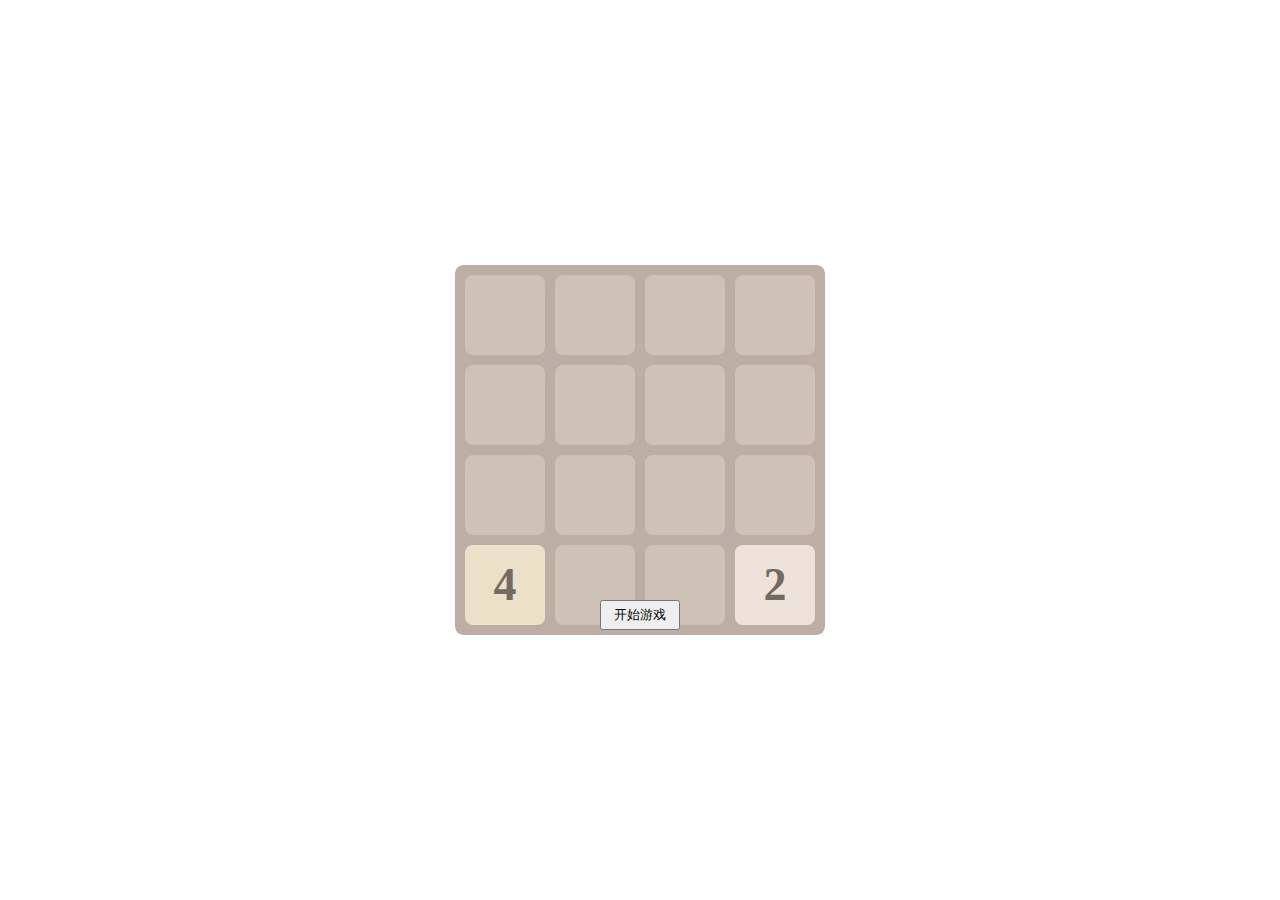
<file: 2048/index.html>
<!DOCTYPE html>
<html lang="en">
<head>
    <meta charset="UTF-8">
    <title>2048</title>
    <link rel="stylesheet" type="text/css" href="main.css">
    <script src="Block2048.js"></script>
</head>
<body>
<div id="container"></div>
<button id="btn">开始游戏</button>



<script src="main.js"></script>
</body>
</html>
</file>
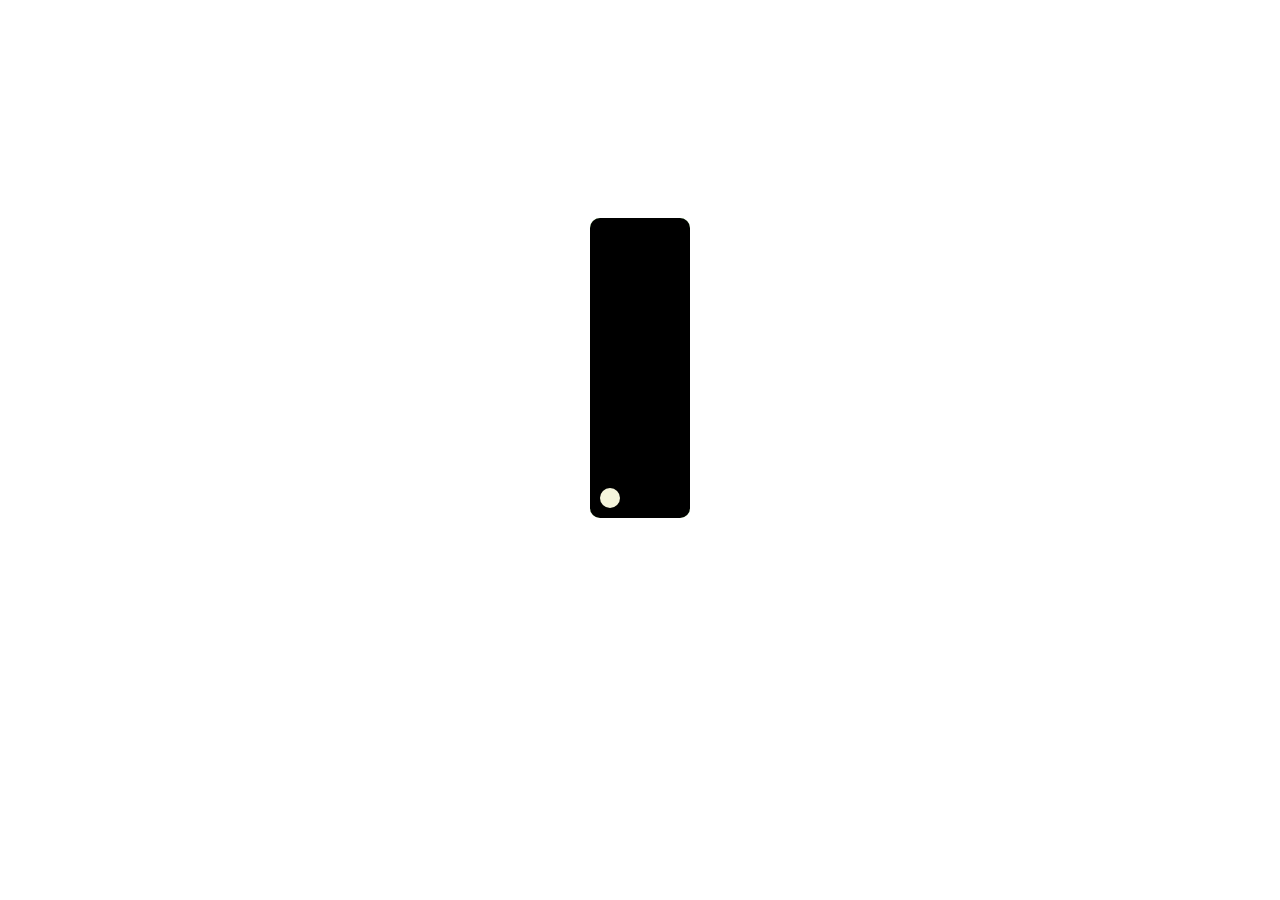
<file: Fan/index.html>
<!DOCTYPE html>
<html lang="en">
<head>
    <meta charset="UTF-8">
    <title>Title</title>
    <link rel="stylesheet" type="text/css" href="main.css">
</head>
<body>

    <div id="container">
        <div class="fan"><div></div></div>
        <div class="fan"><div></div></div>
        <div class="fan"><div></div></div>
        <div class="fan"><div></div></div>
        <div class="fan"><div></div></div>
        <div class="fan"><div></div></div>
        <div class="fan"><div></div></div>
        <div class="fan"><div></div></div>
        <div class="fan"><div></div></div>
        <div class="fan fan-1st"><div></div></div>
    </div>

    <script src="main.js"></script>
</body>
</html>
</file>
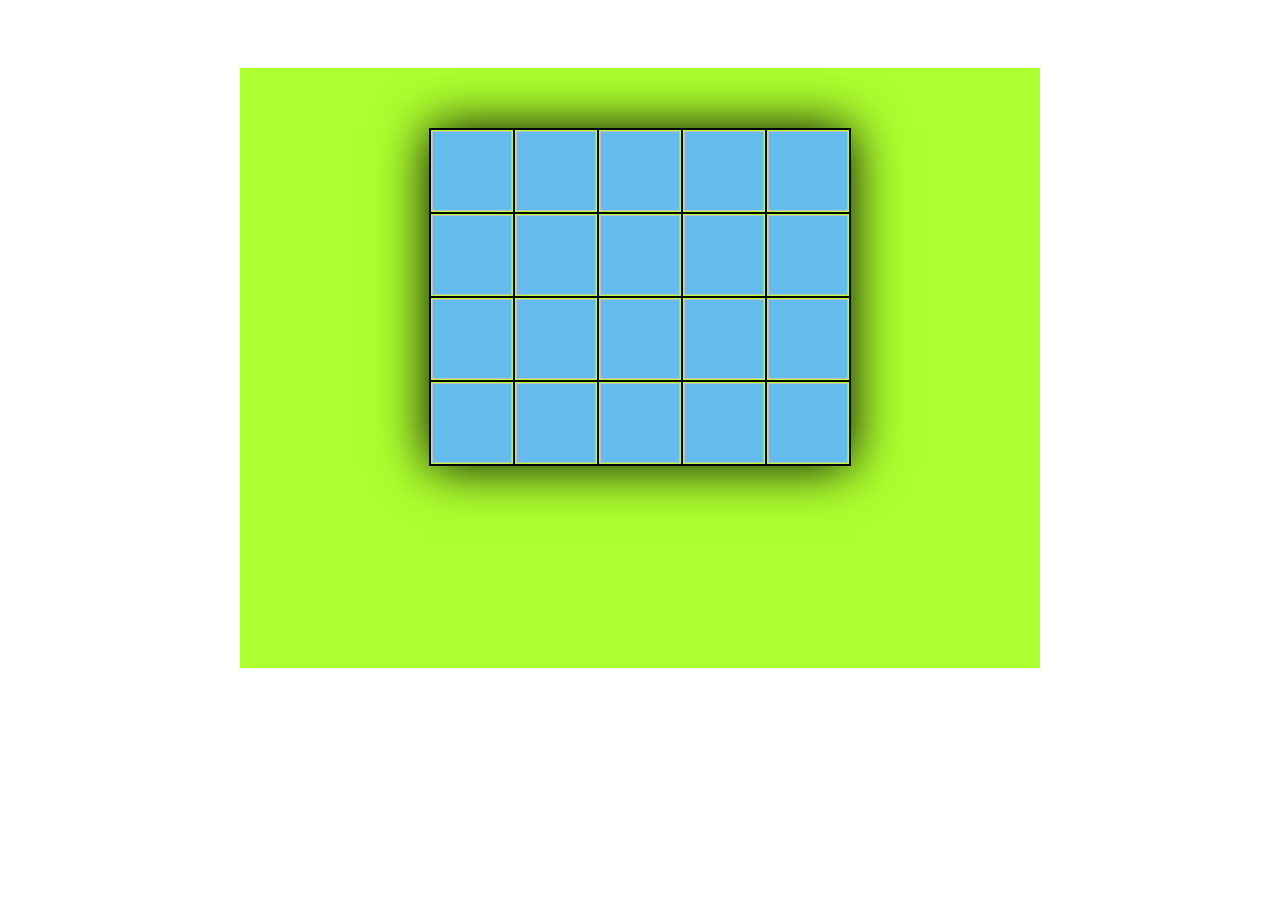
<file: memoryGame/index.html>
<!DOCTYPE html>
<html>
	<head>
		<meta charset="utf-8" />
		<title></title>
		<link rel="stylesheet" type="text/css" href="css/main.css" />
		<script src="js/Block.js"></script>
	</head>
	<body>
	
		<div id="container">
			<table id="content">
				<tr>
					<td></td>
					<td></td>
					<td></td>
					<td></td>
					<td></td>
				</tr>
				<tr>
					<td></td>
					<td></td>
					<td></td>
					<td></td>
					<td></td>
				</tr>
				<tr>
					<td></td>
					<td></td>
					<td></td>
					<td></td>
					<td></td>
				</tr>
				<tr>
					<td></td>
					<td></td>
					<td></td>
					<td></td>
					<td></td>
				</tr>
			</table>
		</div>
		
		
		
		
		
		<script src="js/main.js"></script>
	</body>
</html>
</file>
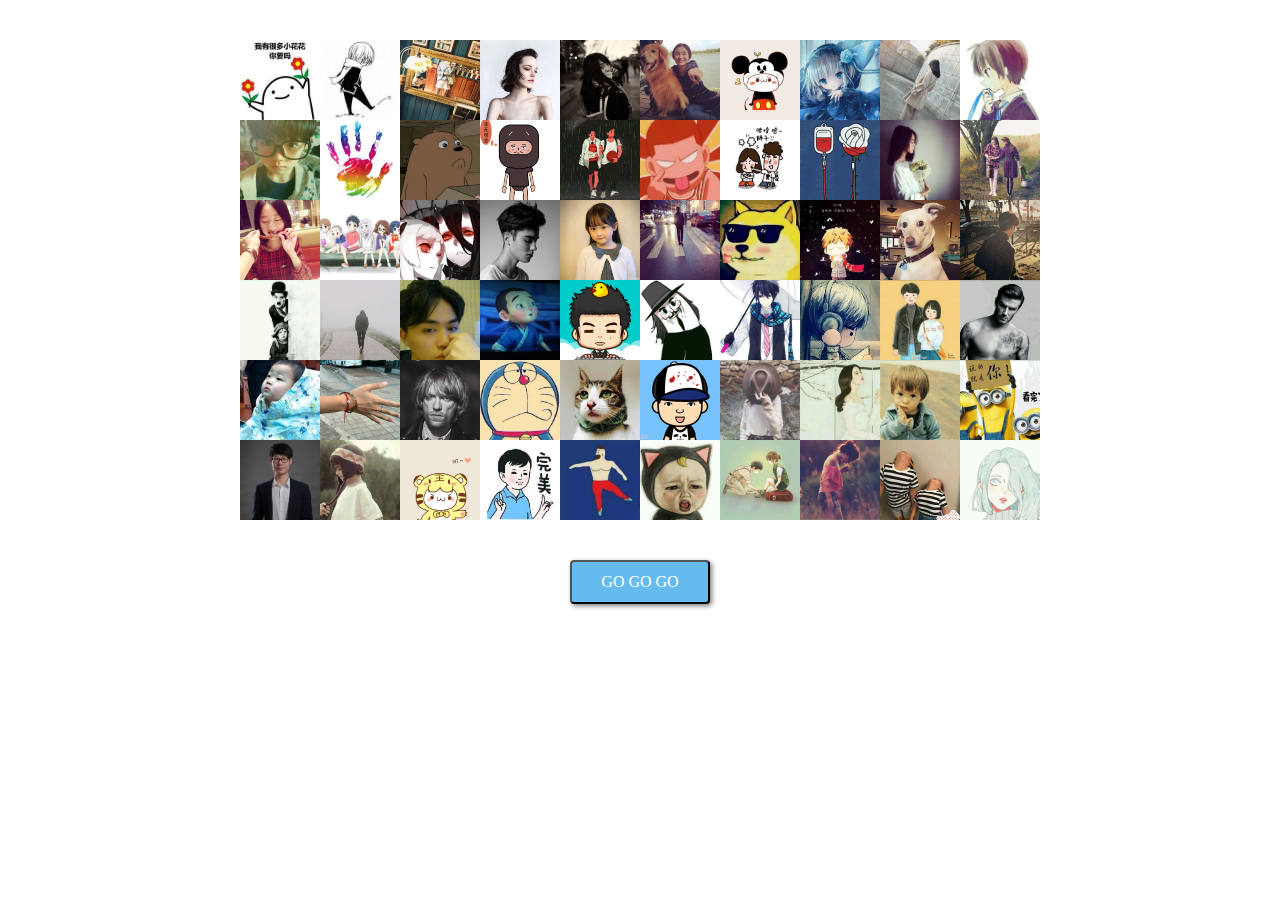
<file: PhotoWall/index.html>
<!DOCTYPE html>
<html lang="en">
<head>
    <meta charset="UTF-8">
    <title>PhotoWall</title>
    <link rel="stylesheet" type="text/css" href="main.css">
</head>
<body>
        <div id="container">
                <img src="images/1.jpg" /><img src="images/2.jpg" /><img src="images/3.jpg" />
                <img src="images/4.jpg" /><img src="images/5.jpg" /><img src="images/6.jpg" />
                <img src="images/7.jpg" /><img src="images/8.jpg" /><img src="images/9.jpg" />
                <img src="images/10.jpg" /><img src="images/11.jpg" /><img src="images/12.jpg" />
                <img src="images/13.jpg" /><img src="images/14.jpg" /><img src="images/15.jpg" />
                <img src="images/16.jpg" /><img src="images/17.jpg" /><img src="images/18.jpg" />
                <img src="images/19.jpg" /><img src="images/20.jpg" /><img src="images/21.jpg" />
                <img src="images/22.jpg" /><img src="images/23.jpg" /><img src="images/24.jpg" />
                <img src="images/25.jpg" /><img src="images/26.jpg" /><img src="images/27.jpg" />
                <img src="images/28.jpg" /><img src="images/29.jpg" /><img src="images/30.jpg" />
                <img src="images/31.jpg" /><img src="images/32.jpg" /><img src="images/33.jpg" />
                <img src="images/34.jpg" /><img src="images/35.jpg" /><img src="images/36.jpg" />
                <img src="images/37.jpg" /><img src="images/38.jpg" /><img src="images/39.jpg" />
                <img src="images/40.jpg" /><img src="images/41.jpg" /><img src="images/42.jpg" />
                <img src="images/43.jpg" /><img src="images/44.jpg" /><img src="images/45.jpg" />
                <img src="images/46.jpg" /><img src="images/47.jpg" /><img src="images/48.jpg" />
                <img src="images/49.jpg" /><img src="images/50.jpg" /><img src="images/51.jpg" />
                <img src="images/52.jpg" /><img src="images/53.jpg" /><img src="images/54.jpg" />
                <img src="images/55.jpg" /><img src="images/56.jpg" /><img src="images/57.jpg" />
                <img src="images/58.jpg" /><img src="images/59.jpg" /><img src="images/60.jpg" />
        </div>

        <button id="btn">GO GO GO</button>

        <script src="main.js"></script>
</body>
</html>
</file>
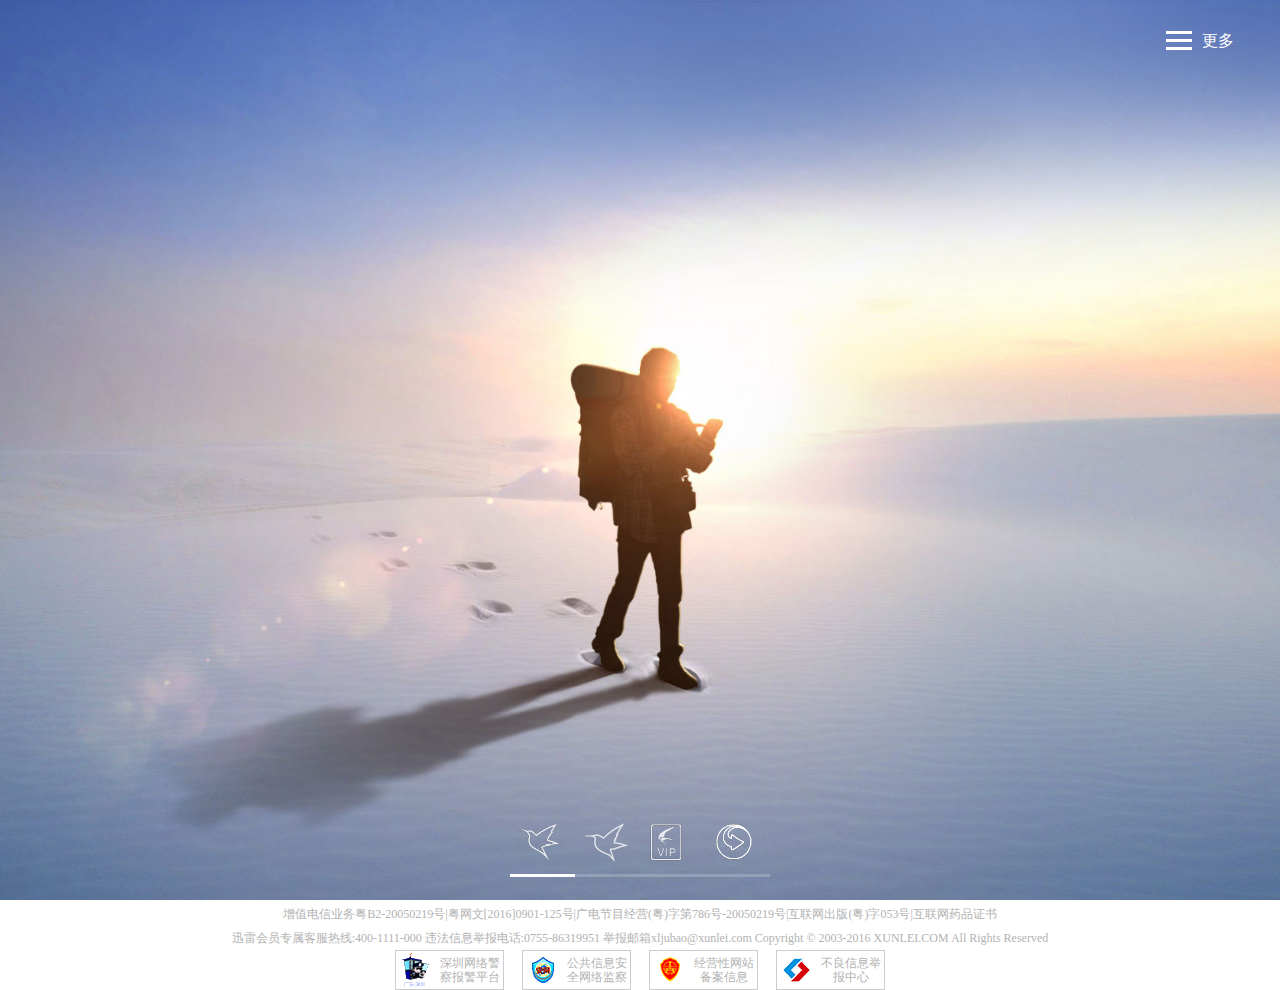
<file: th/迅雷首页-部分/index.html>
<!DOCTYPE html>
<html>
	<head>
		<meta charset="utf-8" />
		<title></title>
		<link rel="stylesheet" href="css/index.css" />
		<script src="js/move.js"></script>
		<!--<script src="js/index.js"></script>-->
		<script src="js/xunlei.js"></script>
	</head>
	<body>
		<div id="wrapper">
			<ul id="imgWrap">
				<li style="opacity: 1;">
					<img src="images/txt_1.png"/>
					<span>手机迅雷</span>
				</li>
				<li>
					<img src="images/txt_2.png"/>
					<span>迅雷7.9</span>
				</li>
				<li>
					<img src="images/txt_3.png"/>
					<span>迅雷会员</span>
				</li>
				<li>
					<img src="images/txt_4.png"/>
					<span>迅雷影音</span>
				</li>
			</ul>
			
			<nav>
				<h2 id="more">更多</h2>
				<div id="nav">
					<ul>
						<li>星域CDN</li>
						<li>新闻动态</li>
						<li>人力资源</li>
						<li>投资关系</li>
						<li>关于迅雷</li>
						<li>联系我们</li>
					</ul>
					<span></span>
				</div>
			</nav>
			
			
			<footer class="footer">
				<div id="btn">
					<ul>
						<li></li>
						<li></li>
						<li></li>
						<li></li>
					</ul>
					<span></span>
				</div>
				<div class="message">
					<p class="links">
				    	<a href="#">增值电信业务粤B2-20050219号</a><span>|</span><a href="#">粤网文[2016]0901-125号</a><span>|</span><a href="#">广电节目经营(粤)字第786号-20050219号</a><span>|</span><a href="#">互联网出版(粤)字053号</a><span>|</span><a href="#">互联网药品证书</a>
				    </p>
				    <p>迅雷会员专属客服热线:400-1111-000 违法信息举报电话:0755-86319951 举报邮箱xljubao@xunlei.com  Copyright © 2003-2016 XUNLEI.COM All Rights Reserved</p>
				    <div class="safe_links">
						<a href="#"><img src="images/safe_1.png">深圳网络警察报警平台</a>
						<a href="#"><img src="images/safe_2.png">公共信息安全网络监察</a>
						<a href="#"><img src="images/safe_3.png">经营性网站备案信息</a>
						<a href="#"><img src="images/safe_4.png">不良信息举报中心</a>
					</div>
				</div>
				
			</footer>
			
			
		</div>
		
		
	</body>
</html>
</file>
<file: 2048/main.css>
body{margin: 0}
#container{
    position: absolute;
    width: 370px;
    height: 370px;
    border-radius: 8px;
    left: 0;right:0;top:0;bottom:0;
    margin: auto;
    background: url("bg.jpg");
}

#container div{
    position: absolute;
    width: 80px;
    height: 80px;
    line-height: 80px;
    text-align: center;
    font-size: 46px;
    font-weight: bold;
    border-radius: 8px;
    color: #736a61;
    transition: all 0.1s;
}

#btn{
    position: absolute;
    top:600px;
    left: 0;right: 0;
    width: 80px;
    height: 30px;
    margin:auto;
}
</file>
<file: Fan/main.css>
#container{
    width: 800px;
    height: 600px;
    position: relative;
    left:0;right:0;
    top: 60px;
    margin: auto;
}
#container .fan{
    position: absolute;
    left:0;right:0;top:0;bottom:0;
    margin: auto;
    width: 100px;
    height: 300px;
    border-radius: 10px;
    box-shadow: 0 0 10px #fff;
    transform-origin:20px 280px ;
}
#container .fan div{
    position: absolute;
    width: 20px;
    height: 20px;
    bottom: 10px;
    left: 10px;
    border-radius: 50%;
    background: beige;
}
</file>
<file: memoryGame/css/main.css>
#container{
	position: relative;
	top: 60px;left:0;right:0;
	margin:auto;
	width: 800px;
	height: 600px;
	background-color: greenyellow;
	overflow: hidden;
}
#content{
	margin: 0 auto;
	margin-top: 60px;
	border-collapse: collapse;
	box-shadow:  0 0 50px #000;
}
#content td{
	position: relative;
	width: 80px;
	height: 80px;
	border: 2px solid #000000;
}
.block{
	position: relative;
	z-index: 1;
	width:80px;
	height:80px;
}
img{
	transition: all 0.5s;
	width:80px;
	height:80px;
}
.frontSide{
	display: none;
	transform: rotateY(90deg);
}
.backSide{
	background-color: #6be;
	display: block;
	transform: rotateY(0deg);
}


#content span{
	position: absolute;
	top: 0px;left:0px;
	display: block;
	z-index: -1;
	width: 80px;
	height: 80px;
	text-align: center;
	line-height: 80px;
	font-size: 22px;
	color: #ffffff;
}
</file>
<file: PhotoWall/main.css>
#container{
    margin: 40px auto;
    width: 800px;
    height: 480px;
    perspective: 800px;   /*景深*/
}

img{
    float: left;
    width: 80px;
    height: 80px;
}

button{
    display: block;
    margin: 0 auto;
    width: 140px;
    text-align: center;
    font: 16px/40px “微软雅黑”;
    padding: 0 20px;
    color:#fff;
    background: #6be;
    border-radius: 4px;
    box-shadow: 2px 2px 5px rgba(0,0,0,0.5);
    cursor: pointer;
}
</file>
<file: th/迅雷首页-部分/css/index.css>
*{
	padding: 0;
	margin: 0;
}
html{
	width: 100%;
	height: 100%;
}
body{
	overflow: hidden;
	width: 100%;
	height: 100%;
}
li{
	list-style: none;
}

#wrapper{
	position: relative;
	height: 100%;
	width: 100%;
}
#imgWrap li{
	width:100%;
	height:100%;
	position: absolute;
	left: 0;
	top: 0;
	opacity: 0;
}
#imgWrap li img{
	opacity: 0;
}
#imgWrap li span{
	position: absolute;
	width: 95px;
	height: 25px;
	color: #fff;
	font-weight: bold;
	text-align: center;
	line-height: 25px;
	border: 1px solid #fff;
	position: absolute;
	left: 50%;
	margin-left: -48px;
	font-size: 12px;
	font-family: "微软雅黑";
	opacity: 0;
}
#imgWrap li:nth-child(1){
	background: url("../images/bg_shoulei.jpg") center;
	background-size: cover;
}

#imgWrap li:nth-child(1) img{
	position: absolute;
	left: 50%;
	margin-left: -137px;
	top: 75px;
}
#imgWrap li:nth-child(1) span{
	top: 193px;
	color: #000;
	border: 1px solid #000;
}


#imgWrap li:nth-child(2){
	background: url("../images/bg_xnet.jpg") center;
	background-size: cover;
}
#imgWrap li:nth-child(2) img{
	position: absolute;
	left: 50%;
	margin-left: -22px;
	top: 136px;
}
#imgWrap li:nth-child(2) span{
	top: 448px;
}


#imgWrap li:nth-child(3){
	background: url("../images/bg_member.jpg") center;
	background-size: cover;
}
#imgWrap li:nth-child(3) img{
	position: absolute;
	left: 50%;
	margin-left: -147px;
	top: 121px;
}
#imgWrap li:nth-child(3) span{
	top: 215px;
}


#imgWrap li:nth-child(4){
	background: url("../images/bg_xav.jpg") center;
	background-size: cover;
}
#imgWrap li:nth-child(4) img{
	position: absolute;
	left: 50%;
	margin-left: -164px;
	top: 74px;
}
#imgWrap li:nth-child(4) span{
	top: 155px;
}
/*btn*/
#btn{
	width:260px;
	height: 44px;
	position: relative;
	/*position: absolute;
	left: 50%;
	bottom: 35px;
	margin-left: -130px;*/
	margin: 0 auto 25px auto;
	padding-bottom: 10px;
	border-bottom: 3px solid rgba(255,255,255,0.2);
}
#btn li{
	width: 45px;
	height: 44px;
	cursor: pointer;
	float: left;
	display: inline-block;
	margin: 0 10px;
}
#btn li:nth-child(1){
	background: url("../images/ic_spr.png") 0 0;
}
#btn li:nth-child(1):hover,#btn li:nth-child(1).active{
	background: url("../images/ic_spr.png") 0 -69px;
}
#btn li:nth-child(2){
	background: url("../images/ic_spr.png") -67px 0;
}
#btn li:nth-child(2):hover,#btn li:nth-child(2).active{
	background: url("../images/ic_spr.png") -67px -69px;
}
#btn li:nth-child(3){
	background: url("../images/ic_spr.png") -143px 0;
}
#btn li:nth-child(3):hover,#btn li:nth-child(3).active{
	background: url("../images/ic_spr.png") -143px -69px;
}
#btn li:nth-child(4){
	background: url("../images/ic_spr.png") -259px 0;
}
#btn li:nth-child(4):hover,#btn li:nth-child(4).active{
	background: url("../images/ic_spr.png") -259px -69px;
}
#btn span{
	display: inline-block;
	width: 65px;
	height: 3px;
	overflow: hidden;
	background: #fff;
	position: absolute;
	left: 0;
	bottom: -3px;
	
}




#more{
	width: 136px;
	height: 38px;
	line-height: 38px;
	color: #fff;
	text-indent: 70px;
	font-family: "微软雅黑";
	font-weight: normal;
	font-size: 16px;
	position: absolute;
	right: 10px;
	top: 20px;
	z-index: 2;
	cursor: pointer;
	border: 2px solid rgba(255,255,255,0);
	background: url("../images/ico_01.png") no-repeat 34px 9px;
}
#more:hover{
	border: 2px solid rgba(255,255,255,0.5);
}
#nav{
	width: 162px;
	height: 100%;
	background: rgba(0,0,0,0.5);
	position: absolute;
	right: -162px;
	top: 0;
	z-index: 1;
}
#nav ul{
	padding-top: 102px;
}
#nav li{
	width: 162px;
	height: 70px;
	text-align: center;
	font-size: 18px;
	line-height: 24px;
	color: #fff;
	font-family: "微软雅黑";
}
#nav span{
	width: 12px;
	height: 12px;
	border-radius: 50%;
	background: #4edcff;
	position: absolute;
	left: 18px;
	top: 108px;
	display: none;
}
.footer{
	position: absolute;
	bottom: -90px;
	width: 100%;
	text-align: center;
	/*background: rgba(0,0,0,0.1);*/
}
.footer .safe_links a {
    display: inline-block;
    color: #b2b2b2;
    position: relative;
    width: 67px;
    font-size: 12px;
    line-height: 14px;
    height: 28px;
    padding: 5px 0 5px 40px;
    border: 1px solid #ccc;
    position: relative;
    margin: 0 7px;
}
.footer .safe_links a img {
    position: absolute;
    top: 0;
    left: 0;
    width: 40px;
    height: 38px;
}

.message p{
	color: #b2b2b2;
	font: 12px/24px "宋体";
}
.message a{
	color: #b2b2b2;
	text-decoration: none;
}
</file>
